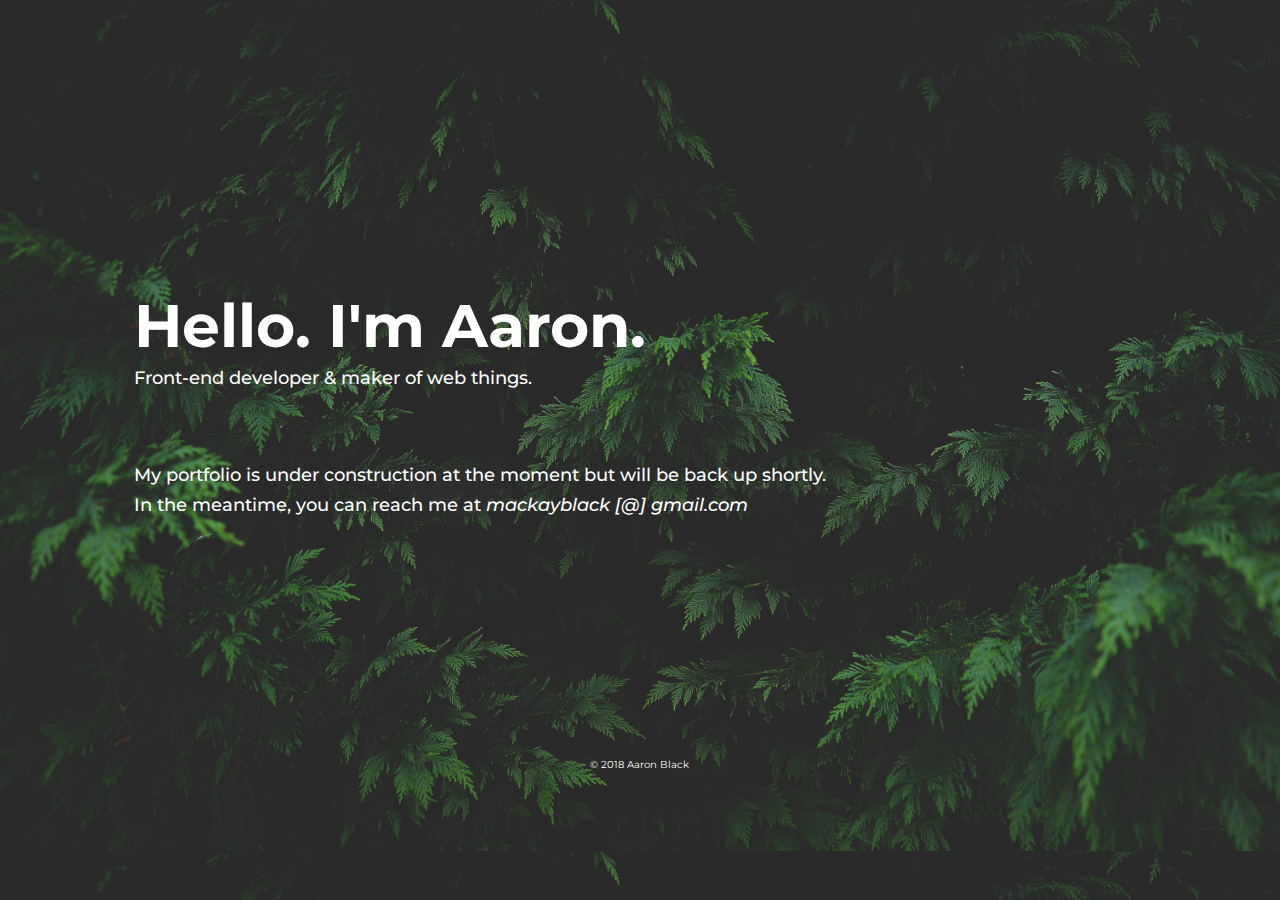
<file: index.html>
<!DOCTYPE html>
<html>
<head>
	<meta name="viewport" content="width=device-width, initial-scale=1">
	<title>Aaron Black | Front-end Dev</title>
	<link rel="stylesheet" type="text/css" href="https://stackpath.bootstrapcdn.com/bootstrap/3.3.5/css/bootstrap.min.css">
	<link href="https://fonts.googleapis.com/css?family=Montserrat:400,500,700,900" rel="stylesheet">
	<link rel="stylesheet" type="text/css" href="styles.css">
</head>

<body>

<div class="container">
	<div class="row">
		<div class="col-lg-12">
			<div class="splash">
				<h1>Hello. I'm Aaron.</h1>
				<h4>Front-end developer & maker of web things.</h4>	
				<br>
				<br>
				<h4>My portfolio is under construction at the moment but will be back up shortly.</h4>
				<h4>In the meantime, you can reach me at <em>mackayblack [@] gmail.com</em></h4>
			</div>
		</div>
	</div>

	<div class="row">
		<div class="col-sm-2"></div>
		<div class="col-sm-8">
			<p id="copyText">&copy 2018 Aaron Black</p>
		</div>
		<div class="col-sm-2"></div>
	</div>
</div>



<script type="text/javascript" src="https://code.jquery.com/jquery-3.3.1.min.js"></script>
<script type="text/javascript" src="https://stackpath.bootstrapcdn.com/bootstrap/3.3.5/js/bootstrap.min.js"></script>
</body>
</html>
</file>
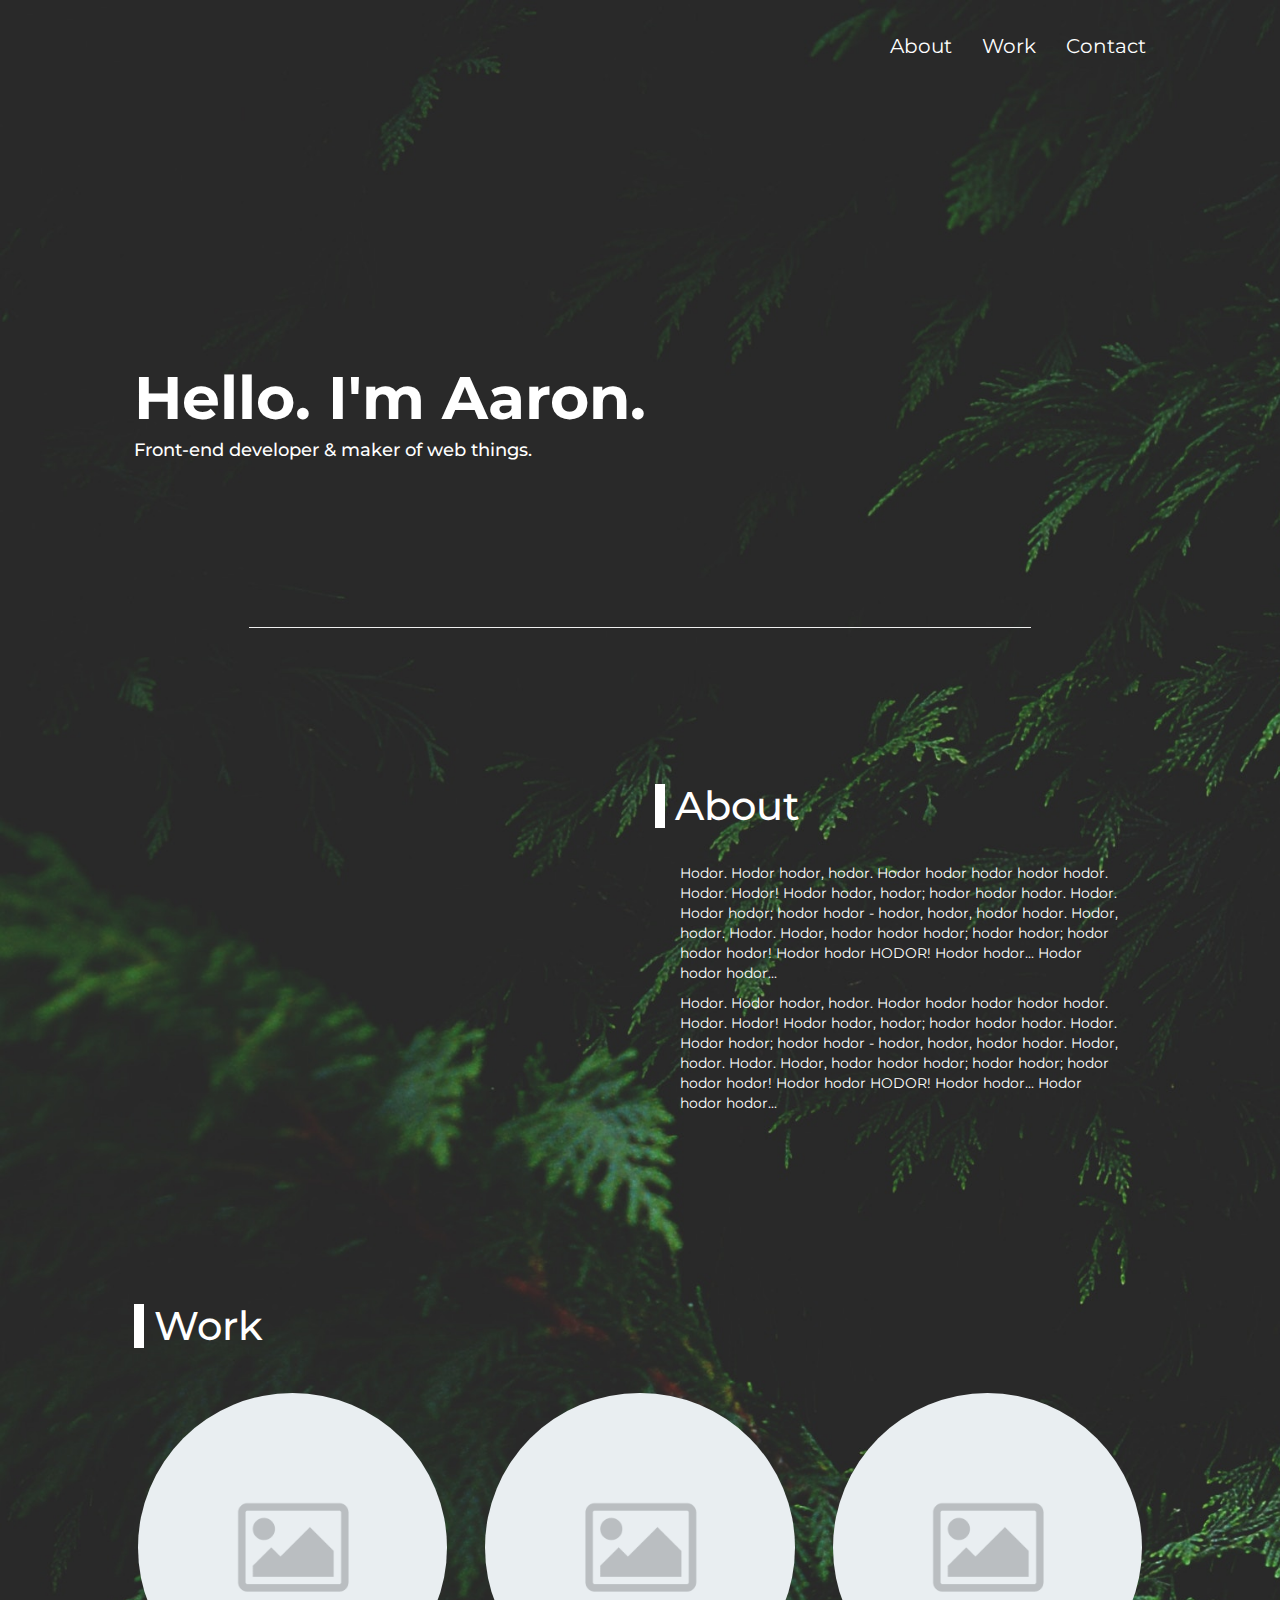
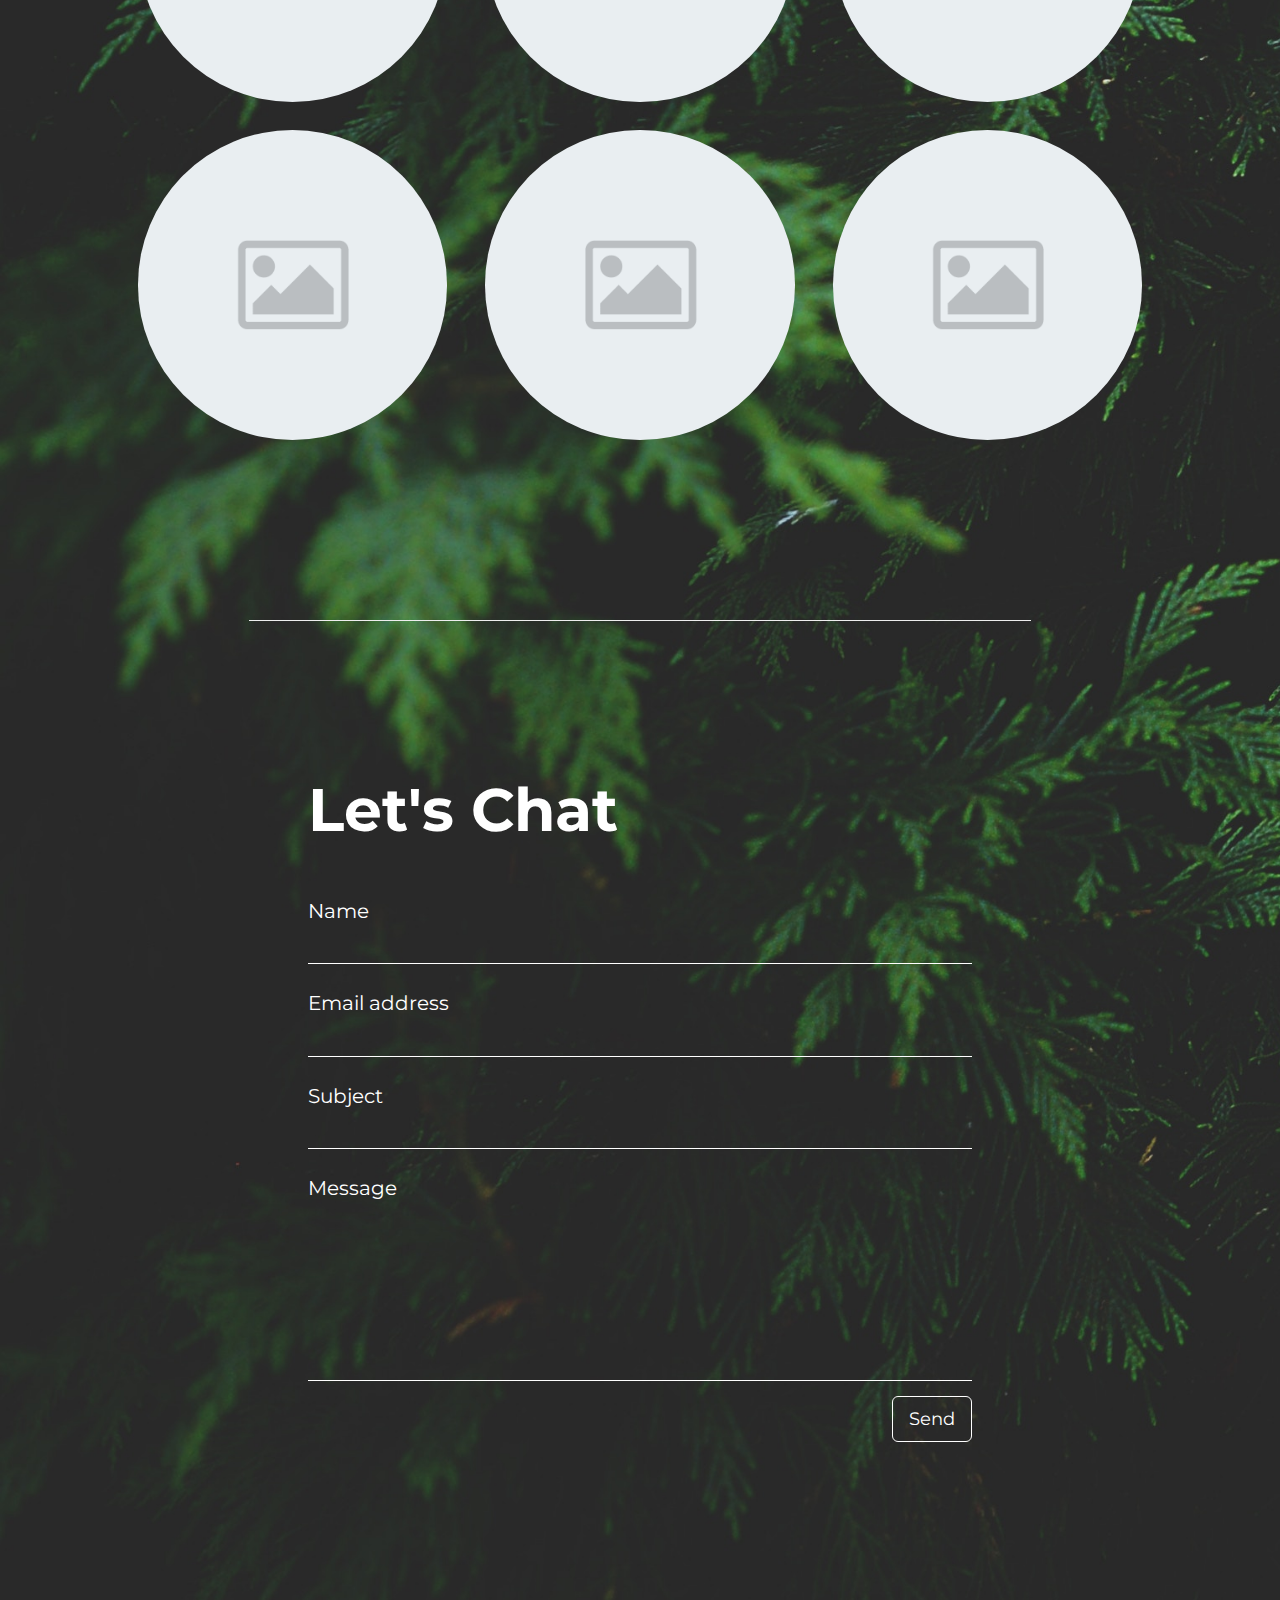
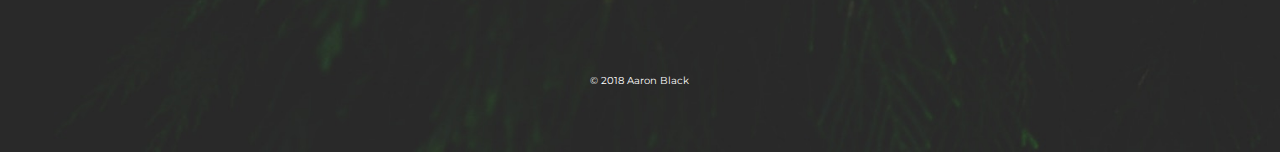
<file: index_WIP.html>
<!DOCTYPE html>
<html>
<head>
	<meta name="viewport" content="width=device-width, initial-scale=1">
	<title>Aaron Black | Front-end Dev</title>
	<link rel="stylesheet" type="text/css" href="https://stackpath.bootstrapcdn.com/bootstrap/3.3.5/css/bootstrap.min.css">
	<link href="https://fonts.googleapis.com/css?family=Montserrat:400,500,700,900" rel="stylesheet">
	<link rel="stylesheet" type="text/css" href="styles.css">
</head>

<body>
<nav class="navbar navbar-default">
  <div class="container">
    <!-- Brand and toggle get grouped for better mobile display -->
    <div class="navbar-header">
      <button type="button" class="navbar-toggle collapsed" data-toggle="collapse" data-target="#bs-example-navbar-collapse-1" aria-expanded="false">
        <span class="sr-only">Toggle navigation</span>
        <span class="icon-bar"></span>
        <span class="icon-bar"></span>
        <span class="icon-bar"></span>
      </button>
      <!-- <a class="navbar-brand" href="#">//Aaron Black</a> -->
    </div>

    <!-- Collect the nav links, forms, and other content for toggling -->
    <div class="collapse navbar-collapse" id="bs-example-navbar-collapse-1">
      <ul class="nav navbar-nav navbar-right">
        <li><a href="#about"><span>About </span></a></li>
        <li><a href="#work"><span>Work </span></a></li> 
        <li><a href="#contact"><span>Contact </span></a></li>        	
      </ul>
    </div><!-- /.navbar-collapse -->
  </div><!-- /.container -->
</nav>

<div class="container">
	<div class="row">
		<div class="col-lg-12">
			<div class="splash">
				<h1>Hello. I'm Aaron.</h1>
				<h4>Front-end developer & maker of web things.</h4>	
			</div>
		</div>
	</div>
	<hr>
	<div class="row" id="about">
		<div class="col-sm-6"></div>
		<div class="col-sm-6">
				<h3>About</h3>
		</div>
	</div>
	<div class="row">
		<div class="col-sm-6">
<!-- 			<img id="aboutImg" src="me.jpg"> -->
		</div>
		<div class="col-sm-6 bodyBlocks">
				<p>Hodor. Hodor hodor, hodor. Hodor hodor hodor hodor hodor. Hodor. Hodor! Hodor hodor, hodor; hodor hodor hodor. Hodor. Hodor hodor; hodor hodor - hodor, hodor, hodor hodor. Hodor, hodor. Hodor. Hodor, hodor hodor hodor; hodor hodor; hodor hodor hodor! Hodor hodor HODOR! Hodor hodor... Hodor hodor hodor...</p>
				<p>Hodor. Hodor hodor, hodor. Hodor hodor hodor hodor hodor. Hodor. Hodor! Hodor hodor, hodor; hodor hodor hodor. Hodor. Hodor hodor; hodor hodor - hodor, hodor, hodor hodor. Hodor, hodor. Hodor. Hodor, hodor hodor hodor; hodor hodor; hodor hodor hodor! Hodor hodor HODOR! Hodor hodor... Hodor hodor hodor...</p>
		</div>
	</div>

	<div class="row" id="work">
		<div class="col-sm-6">
			<h3>Work</h3>
		</div>
		<div class="col-sm-6"></div>
	</div>

	<div class="row">
		<div class="col-sm-4 col-xs-6">
			<div class="thumbnail">
				<img class="imgThumbs" src="Placeholder.png">
			</div>
		</div>
		<div class="col-sm-4 col-xs-6">	
			<div class="thumbnail">
				<img class="imgThumbs" src="Placeholder.png">
			</div>
		</div>
		<div class="col-sm-4 col-xs-6">
			<div class="thumbnail">
				<img class="imgThumbs" src="Placeholder.png">
			</div>
	</div>
	
	<div class="row">
		<div class="col-sm-4 col-xs-6">
			<div class="thumbnail">
				<img class="imgThumbs" src="Placeholder.png">
			</div>
		</div>
		<div class="col-sm-4 col-xs-6">	
			<div class="thumbnail">
				<img class="imgThumbs" src="Placeholder.png">
			</div>
		</div>
		<div class="col-sm-4 col-xs-6">
			<div class="thumbnail">
				<img class="imgThumbs" src="Placeholder.png">
			</div>
		</div>
	</div>
<hr>
	<div class="row" id="contact">
		<div class="col-sm-2"></div>
		<div class="col-sm-8">
			<h2>Let's Chat</h2>
			<form>
			  <div class="form-group">
			    <label for="name">Name</label>
			    <input type="text" class="form-control" id="name">
			  </div>
			  <div class="form-group">
			    <label for="email">Email address</label>
			    <input type="email" class="form-control" id="email">
			  </div>
			  <div class="form-group">
			    <label for="subject">Subject</label>
			    <input type="text" class="form-control" id="subject">
			  </div>
			  <div class="form-group">
			    <label for="message">Message</label>
			    <textarea class="form-control noresize" rows="8" id="message"></textarea>
			  </div>
			  <button type="submit" class="btn btn-default btn-lg"><span>Send </span></button>
			</form>
		</div>
		<div class="col-sm-2"></div>
	</div>
	<div class="row">
		<div class="col-sm-2"></div>
		<div class="col-sm-8">
			<p id="copyText">&copy 2018 Aaron Black</p>
		</div>
		<div class="col-sm-2"></div>
	</div>
</div>



<script type="text/javascript" src="https://code.jquery.com/jquery-3.3.1.min.js"></script>
<script type="text/javascript" src="https://stackpath.bootstrapcdn.com/bootstrap/3.3.5/js/bootstrap.min.js"></script>
</body>
</html>
</file>
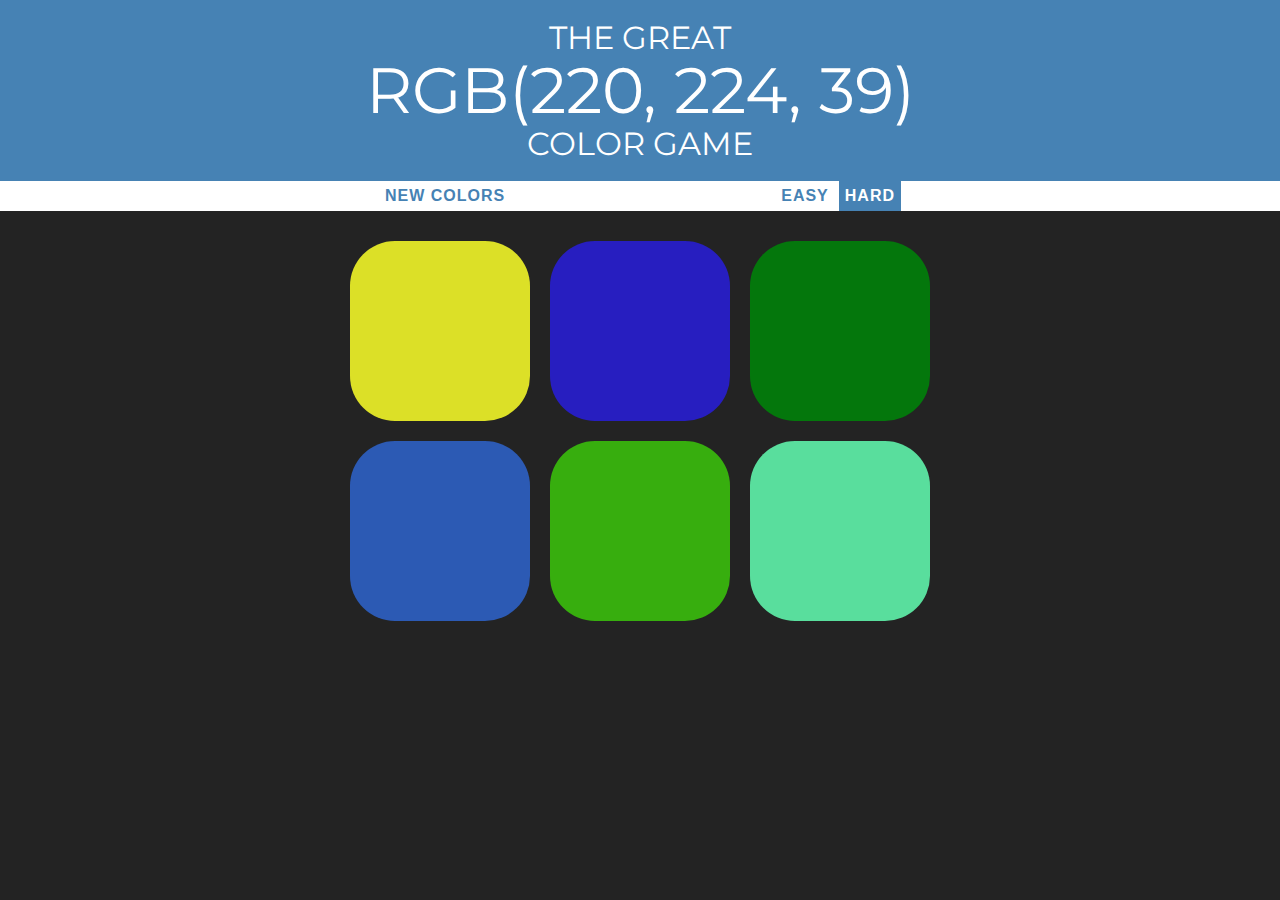
<file: Projects/Color Game Project/ColorGame.html>
<!DOCTYPE html>
<html>
<head>
	<title>Color Game</title>
	<link rel="stylesheet" type="text/css" href="sty_ColorGame.css">
	<link href="https://fonts.googleapis.com/css?family=Montserrat:400,700" rel="stylesheet">
</head>

<body>
<h1>
	The Great
	<br> 
	<span id="colorDisplay">RGB</span>
	<br>
	Color Game
</h1>

	<div id="stripe">
		<button id="reset">New Colors</button>
		<span id="message"></span>
		<button class="mode">Easy</button>
		<button class="mode selected">Hard</button>
	</div>

	<div id="container">
		<div class="square"></div>
		<div class="square"></div>
		<div class="square"></div>
		<div class="square"></div>
		<div class="square"></div>
		<div class="square"></div>
	</div>

<script type="text/javascript" src="scr_ColorGame.js"></script>
</body>
</html>
</file>
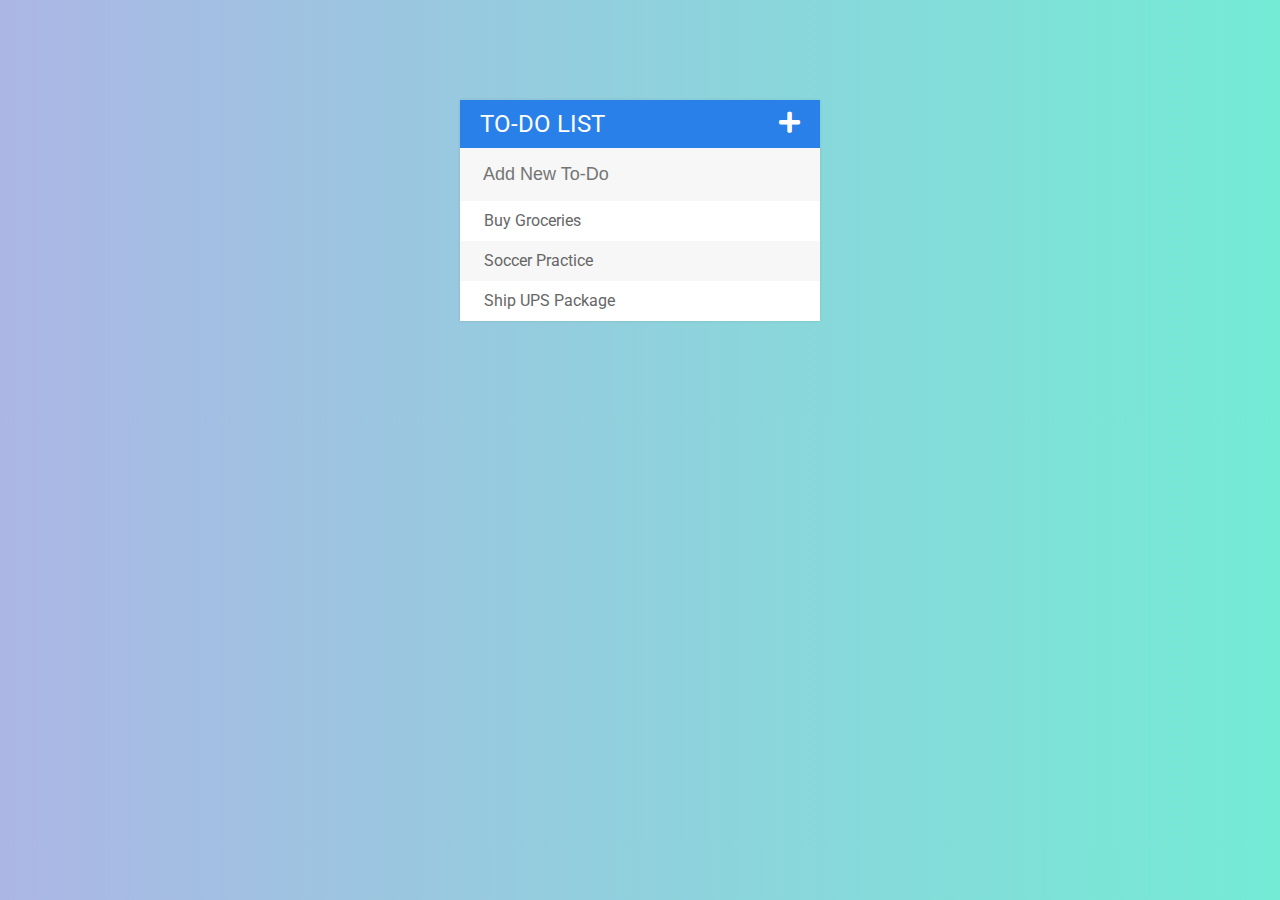
<file: Projects/To Do List Project/ToDoList.html>
<!DOCTYPE html>
<html>
<head>
	<title>To-Do List</title>
	<script type="text/javascript" src="Assets/JS/lib/jquery-3.3.1.min.js"></script>
	<link rel="stylesheet" type="text/css" href="Assets/CSS/styles.css">
	<link href="https://fonts.googleapis.com/css?family=Roboto:400,500,700" rel="stylesheet">
	<link rel="stylesheet" href="https://use.fontawesome.com/releases/v5.3.1/css/all.css">
</head>

<body>

<div id="container">
	<h1>To-Do List <i class="fas fa-plus"></i></h1>
	<input type="text" placeholder="Add New To-Do">
	<ul>
		<li><span><i class="fas fa-trash-alt"></i></span> Buy Groceries</li>
		<li><span><i class="fas fa-trash-alt"></i></span> Soccer Practice</li>
		<li><span><i class="fas fa-trash-alt"></i></span> Ship UPS Package</li>
	</ul>
</div>

<script type="text/javascript" src="Assets/JS/script.js"></script>
</body>
</html>
</file>
<file: styles.css>
@media (hover) {
		.navbar-default .navbar-nav>li>a, .navbar-default .navbar-nav>li>a:focus {
		    color: #ffffff;
		}

		.navbar-default .navbar-toggle:focus {
		    background-color: #ddd0;
		}

		.navbar-default .navbar-toggle:hover {
		    background-color: #ddd;
		}

		.btn:focus,.btn:active, a:focus, a:active {
		   outline: none !important;
		   box-shadow: none;
		}

		.btn-default, .btn-default:hover, .btn:focus, .btn:active {
			float: right;
		  color: #fff;
		  background-color: #fff0;
		  border-color: #fff;
		}

		.btn-default span, a span {
		  cursor: pointer;
		  display: inline-block;
		  position: relative;
		  transition: 0.5s;
		}

		.btn-default span:after, a span:after {
		  content: '\00bb';
		  position: absolute;
		  opacity: 0;
		  top: 0;
		  right: -20px;
		  transition: 0.5s;
		}

		.btn-default:hover span, a:hover span {
		  padding-right: 25px;
		  color: #ffffff;
		}

		.btn-default:hover span:after, a:hover span:after {
		  opacity: 1;
		  right: 0;
		  color: #ffffff;
		}
}

@media  (hover:none) {
		.navbar-default .navbar-nav>li>a, .navbar-default .navbar-nav>li>a:focus {
		    color: #ffffff;
		}

		.navbar-default .navbar-toggle:focus {
		    background-color: #ddd0;
		}

		.navbar-default .navbar-toggle:hover {
		    background-color: #ddd0;
		}

		.btn-default:hover, .btn:focus,.btn:active, a:focus, a:active {
		   outline: none !important;
		   box-shadow: none;
		}

		.btn-default, .btn-default:hover, .btn:focus, .btn:active {
			float: right;
		  color: #fff;
		  background-color: #fff0;
		  border-color: #fff;
		}

		.btn-default:hover span, a:hover span {
		  color: #ffffff;
		}

		.btn-default:hover span:after, a:hover span:after {
		  color: #ffffff;
		}
}

@media screen and (max-width: 767px) {
		.nav>li {
			width: 20%;
		}
}

body {
	font-family: Montserrat;
	font-size: 2em;
	color: #ffffff;
	
	/*Photo by Rui Silvestre on Unsplash -- https://unsplash.com/photos/VJKvOLgCbKM*/
	background: url(rui-silvestre-703804-unsplash.jpg);
	
	background-size: cover;
	margin: 20px auto;
}

.navbar-default {
    background-color: #f8f8f800;
    border-color: #e7e7e700;
}

p {
	font-size: 14px;
	padding-left: 5%;
	padding-right: 5%;
}

div p:first-of-type {
	padding-top: 5%;
}

div p:last-of-type {
	padding-bottom: 5%;
}

#copyText {
	text-align: center;
	font-size: 10px;
	padding-top: 35%;
}

h1 {
	font-size: 3em;
	font-weight: 700;
}

h2 {
	font-size: 3em;
	margin-top: 0px;
	padding-bottom: 5%;
	font-weight: 700;
}

h3 {
	font-size: 2em;
	margin-top: 0px;
	font-weight: 500;
	border-left: 10px solid #ffffff;
	padding-left: 10px;
}

.splash {
	text-align: left;
	padding-top: 25%;
}

.bodyBlocks {
	text-align: left;
	border-radius: 10px;
}

.thumbnail {
	  background-color: #ffffff00;
    border: 0px solid #ffffff5e;
    border-radius: 50%;
}

.imgThumbs {
	  border-radius: 50%;
}

.container {
	padding-left: 5%;
	padding-right: 5%;
}

.row {
	margin-left: auto;
	margin-right: auto;
}

hr {
	margin-top: 15%;
  margin-bottom: 15%;
  width: 75%;
}

hr.style-six {
  border: 0;
  height: 0;
  border-top: 1px solid rgba(0, 0, 0, 0.1);
  border-bottom: 1px solid rgba(255, 255, 255, 0.3);
}

div #work {
	padding-top: 15%;
	padding-bottom: 3%;
}

.noresize {
  resize: none; 
}

.form-control {
  background-color: #fff0;
  border-top: 0px;
  border-left: 0px;
  border-right: 0px;
  border-bottom: 1px solid #fff;
  border-radius: 0px;
  box-shadow: none;
  color: #ffffff;
}

.form-control:focus {
	border-color: #ffffff;
  box-shadow: none;
}

label {
	font-weight: 400;
	margin-top: 10px;
}

/*#aboutImg {
	height: 50%;
	width: 50%;
}*/
</file>
<file: Projects/Color Game Project/sty_ColorGame.css>
body {
	background-color: #232323;
	margin: 0;
	font-family: "Montserrat";
}

#container {
	max-width: 600px;
	margin: 20px auto;
}

.square {
	width: 30%;
	background-color: purple;
	padding-bottom: 30%;
	float: left;
	margin: 1.66%;
	border-radius: 25%;
	transition: background 0.6s;
	-webkit-transition: background 0.6s;
	-moz-transition: background 0.6s;
}

#stripe {
	background-color: white;
	height: 30px;
	text-align: center;
}

h1 {
	text-align: center;
	line-height: 1.1;
	font-weight: normal;
	color: white;
	background-color: steelblue;
	margin: 0;
	text-transform: uppercase;
	padding: 20px 0;
}

.selected {
	background-color: steelblue;
	color: white;
}

#colorDisplay {
	font-size: 200%;
}

#message {
	display: inline-block;
	width: 20%
}

button {
	border: none;
	background: none;
	text-transform: uppercase;	
	height: 100%;
	font-weight: 700;
	color: steelblue;
	letter-spacing: 1px;
	font-size: inherit;
	transition: all 0.3s;
	-webkit-transition: background 0.3s;
	-moz-transition: background 0.3s;
	outline: none;
}

button:hover {
	background-color: steelblue;
	color: white;
}
</file>
<file: Projects/To Do List Project/Assets/CSS/styles.css>
h1 {
	background-color: #2980e9;
	color: #ffffff;
	margin: 0;
	padding: 10px 20px;
	text-transform: uppercase; 
	font-size: 24px;
	font-weight: normal;
}

ul {
	list-style: none;
	margin: 0;
	padding: 0;
}

body {
	font-family: Roboto;
	background: #74ebd5;  /* fallback for old browsers */
	background: -webkit-linear-gradient(to right, #ACB6E5, #74ebd5);  /* Chrome 10-25, Safari 5.1-6 */
	background: linear-gradient(to right, #ACB6E5, #74ebd5); /* W3C, IE 10+/ Edge, Firefox 16+, Chrome 26+, Opera 12+, Safari 7+ */
}

li {
	background-color: #ffffff;
	height: 40px;
	line-height: 40px;
	color: #666;
}

li:nth-child(2n) {
	background-color: #f7f7f7
}

li:hover span {
	width: 40px;
	opacity: 1.0;
}

span {
	background-color: #e74c3c;
	height: 40px;
	margin-right: 20px;
	text-align: center;
	color: #ffffff;
	width: 0;
	display: inline-block;
	transition: 0.2s linear;
	opacity: 0;
}

input {
	font-size: 18px;
	background-color: #f7f7f7;
	width: 100%;
	padding: 13px 13px 13px 20px;
	box-sizing: border-box;
	color: #2980e9;
	border: 3px solid rgba(0, 0, 0, 0);
}

input:focus {
	background-color: #ffffff;
	border: 3px solid #2980e9;
	outline: none;
}

#container {
 	box-shadow: 0 0 3px rgba(0, 0, 0, 0.1);
	width: 360px;
	margin: 100px auto;
	background-color: #f7f7f7;
}

.completed {
	color: gray;
	text-decoration: line-through;
}

.fa-plus {
	float: right;
}
</file>
